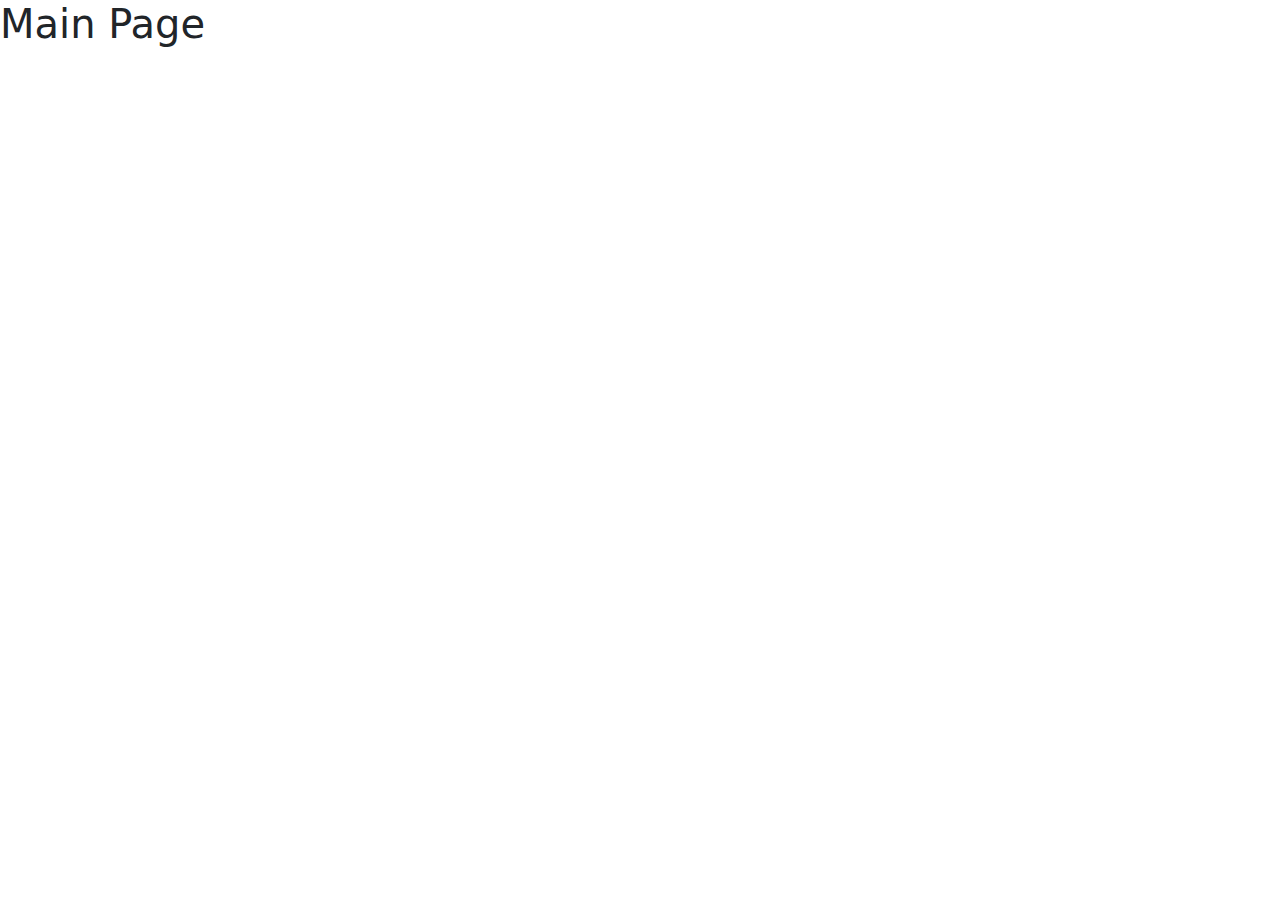
<file: index.html>
<!DOCTYPE html>
<html lang="en">

<head>
    <meta charset="UTF-8">
    <meta name="viewport" content="width=device-width, initial-scale=1.0">
    <link rel="stylesheet" href="https://cdn.jsdelivr.net/npm/bootstrap@5.3.2/dist/css/bootstrap.min.css">
    <script src="https://cdn.jsdelivr.net/npm/bootstrap@5.3.2/dist/js/bootstrap.bundle.min.js"></script>
    <title>Document</title>
</head>

<body>
    <h1>Main Page</h1>
</body>

</html>
</file>
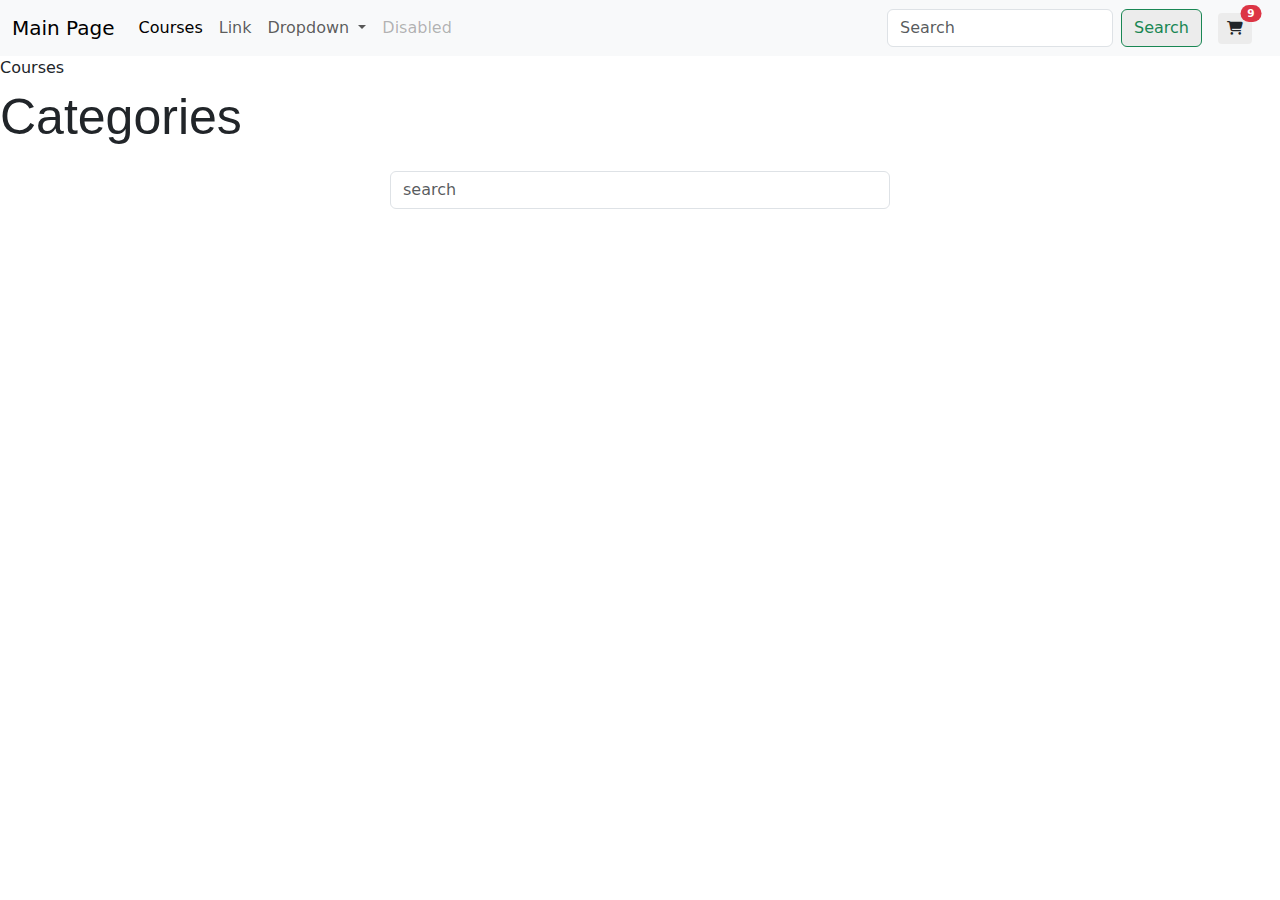
<file: courses/index.html>
<!DOCTYPE html>
<html lang="en">

<head>
    <meta charset="UTF-8">
    <meta name="viewport" content="width=device-width, initial-scale=1.0">
    <link rel="stylesheet" href="https://cdn.jsdelivr.net/npm/bootstrap@5.3.2/dist/css/bootstrap.min.css">
    <script src="https://cdn.jsdelivr.net/npm/bootstrap@5.3.2/dist/js/bootstrap.bundle.min.js"></script>
    <link rel="stylesheet" href="courses.css">
    <link rel="stylesheet" href="https://cdnjs.cloudflare.com/ajax/libs/font-awesome/6.5.1/css/all.min.css">
    <title>Courses</title>
</head>

<body>
    <nav class="navbar navbar-expand-lg bg-body-tertiary">
        <div class="container-fluid">
            <a class="navbar-brand" href="/">Main Page</a>
            <button class="navbar-toggler" type="button" data-bs-toggle="collapse"
                data-bs-target="#navbarSupportedContent" aria-controls="navbarSupportedContent" aria-expanded="false"
                aria-label="Toggle navigation">
                <span class="navbar-toggler-icon"></span>
            </button>
            <div class="collapse navbar-collapse" id="navbarSupportedContent">
                <ul class="navbar-nav me-auto mb-2 mb-lg-0">
                    <li class="nav-item">
                        <a class="nav-link active" aria-current="page" href="../courses">Courses</a>
                    </li>
                    <li class="nav-item">
                        <a class="nav-link" href="#">Link</a>
                    </li>
                    <li class="nav-item dropdown">
                        <a class="nav-link dropdown-toggle" href="/" role="button" data-bs-toggle="dropdown"
                            aria-expanded="false">
                            Dropdown
                        </a>
                        <ul class="dropdown-menu">
                            <li><a class="dropdown- item" href="#">Action</a></li>
                            <li><a class="dropdown-item" href="#">Another action</a></li>
                            <li>
                                <hr class="dropdown-divider">
                            </li>
                            <li><a class="dropdown-item" href="#">Something else here</a></li>
                        </ul>
                    </li>
                    <li class="nav-item">
                        <a class="nav-link disabled" aria-disabled="true">Disabled</a>
                    </li>
                </ul>
                <form class="d-flex" role="search" id="navbar_search_form">
                    <input class="form-control me-2" id="navbar_search" type="search" placeholder="Search"
                        aria-label="Search">
                    <button class="btn btn-outline-success" type="submit">Search</button>
                </form>
                <div class="ms-3 d-none" id="login_block">
                    <i id="navbar_username"></i>
                    <button class="btn btn-sm btn-dark ms-2" id="log_out_btn">Log Out</button>
                </div>
                <div class="ms-3 d-none" id="not_login_block">
                    <a href="/login" class="btn btn-sm btn-dark">Log In</a>
                    <a href="/register" class="btn btn-sm btn-dark">Sign Up</a>
                </div>
                <div class="mx-3">
                    <a type="button" class="btn btn-sm position-relative" href="/cart">
                        <i class="fa-solid fa-cart-shopping"></i>
                        <span class="position-absolute top-0 start-100 translate-middle badge rounded-pill bg-danger">
                            9
                        </span>
                    </a>
                </div>

            </div>
        </div>
    </nav>
    Courses
    <p class="category_title">Categories</p>
    <div class="container">
        <input type="text" class="form-control mt-3" id="search_input" placeholder="search">
        <!-- <div class="col-12 col-sm-6 col-md-3 col-lg-3 p-3">
                <div class="category_container">
                    <a href="final_product_small_page.html" class="course_name">
                        <div class="category"><img src="music-solid.svg" alt="music_theory"></div>
                    </a>
                    <span>Music Theory</span>
                </div>
            </div> -->
    </div>
    <div class="row" id="course_list">

    </div>

    <script src="./courses.js" type="module"></script>
</body>

</html>
</file>
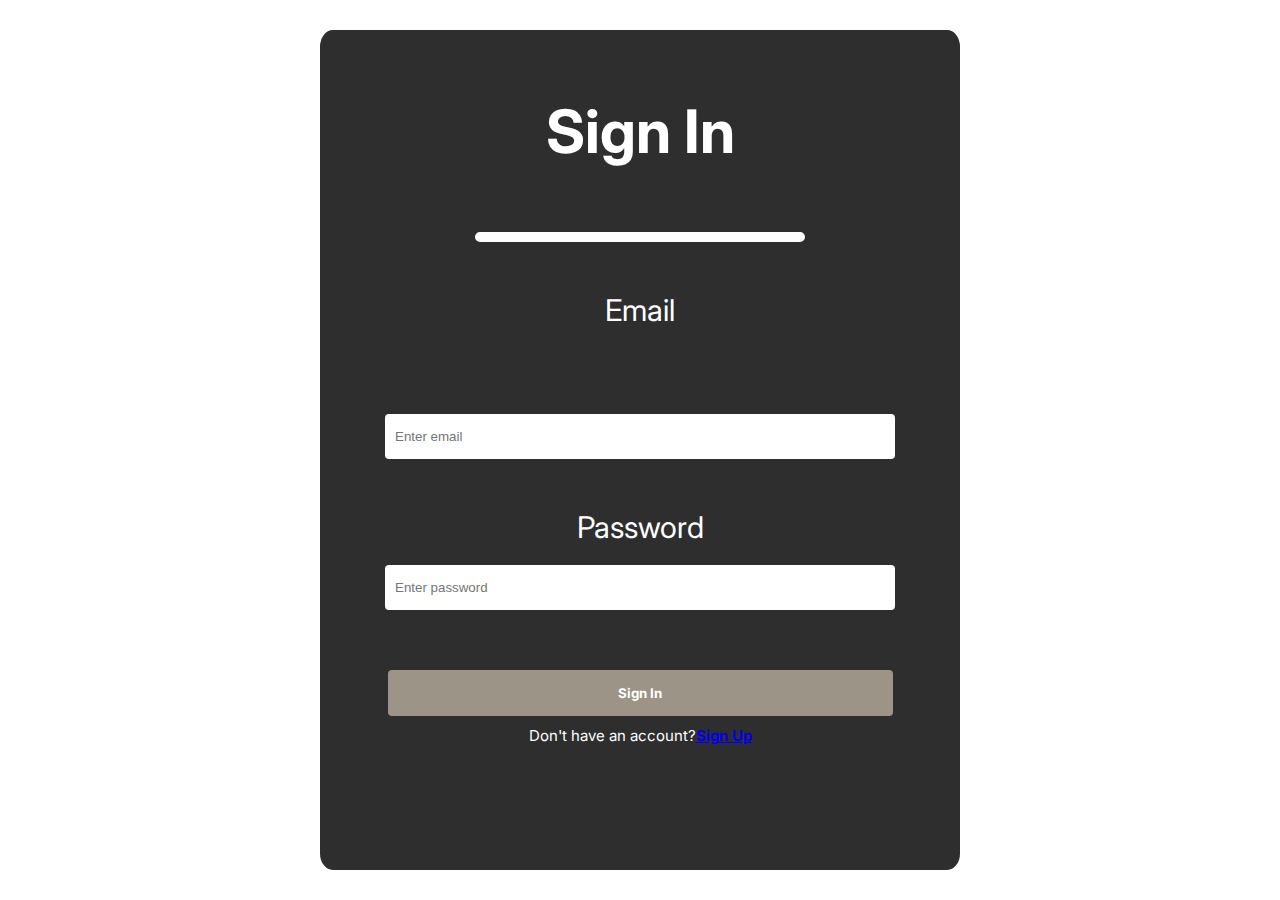
<file: login/index.html>
<!DOCTYPE html>
<html lang="en">

<head>
    <meta charset="UTF-8">
    <meta name="viewport" content="width=device-width, initial-scale=1.0">
    <title>Sign In</title>
    <link rel="stylesheet" href="log_in.css">
    <style>
        @import url('https://fonts.googleapis.com/css2?family=Inter:wght@100&family=Oswald&display=swap');
    </style>
    <link rel="icon" type="image/x-icon" href="favicon.ico">
    </style>
</head>

<body>
    <div class="sign_in_form">
        <h1>Sign In</h1>
        <hr>
        <form>
            <label>Email</label>
            <p id="email_error"></p>
            <br>
            <input class="input" type="text" placeholder="Enter email" id="email">
            <br>
            <label>Password</label>

            <br>
            <input class="input" type="password" placeholder="Enter password" id="password">
            <br>
            <button id="sign_in_btn">Sign In</button>
        </form>
        <div class="sign_up">
            <span>Don't have an account?</span><a href="final_product_sign_up.html" style="font-weight: bolder;">Sign
                Up</a>
        </div>
    </div>
    <script scr="log_in.css"></script>
</body>

</html>
</file>
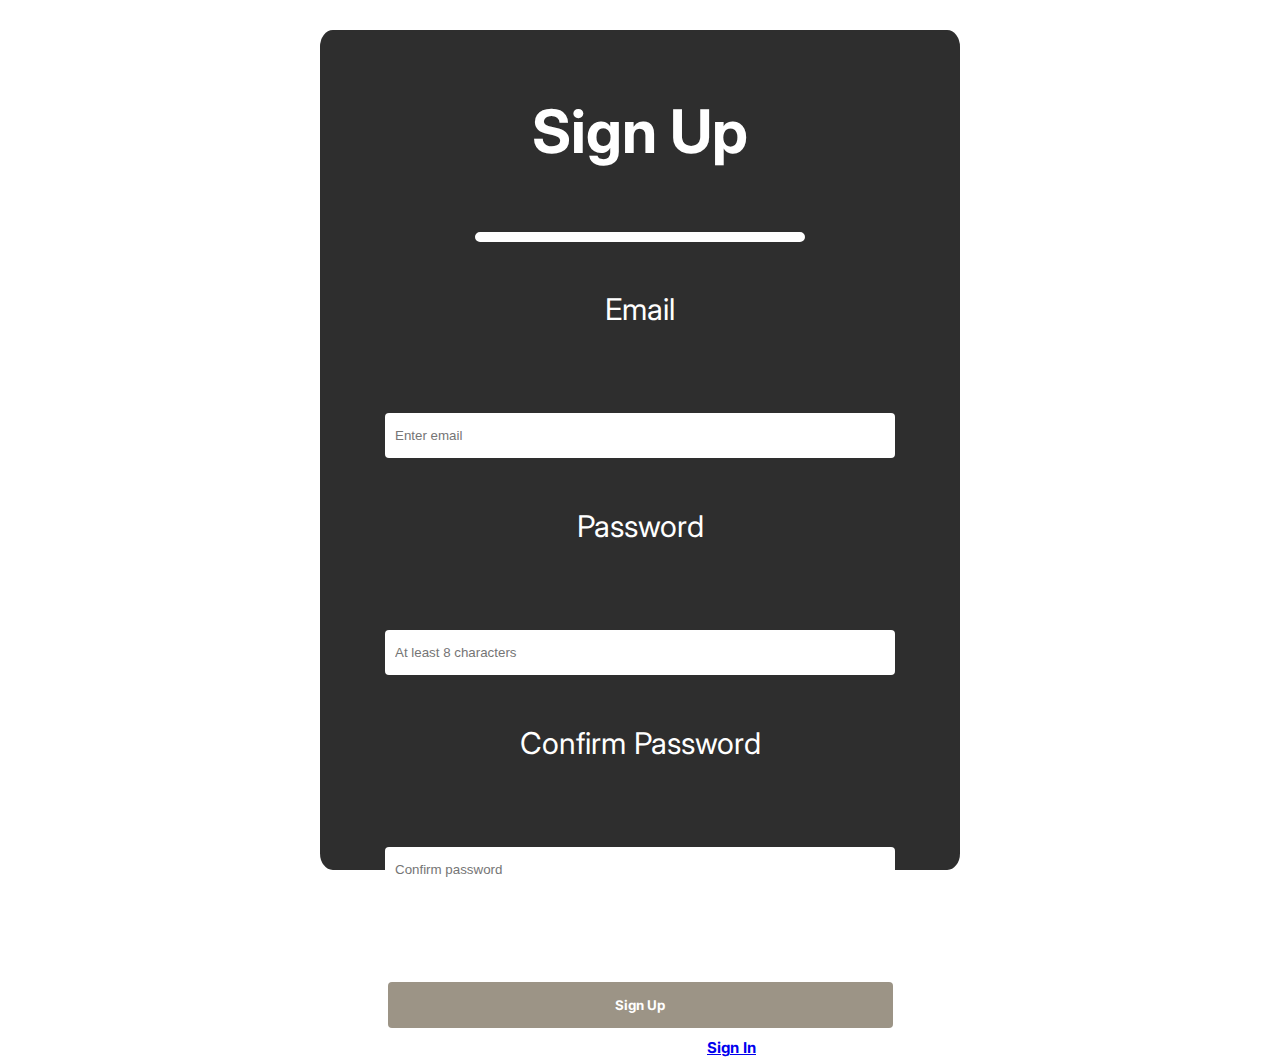
<file: register/index.html>
<!DOCTYPE html>
<html lang="en">

<head>
    <meta charset="UTF-8">
    <meta name="viewport" content="width=device-width, initial-scale=1.0">
    <title>Sign Up</title>
    <link rel="stylesheet" href="register.css">
    <style>
        @import url('https://fonts.googleapis.com/css2?family=Inter:wght@100&family=Oswald&display=swap');
    </style>
    <link rel="icon" type="image/x-icon" href="favicon.ico">
</head>

<body>
    <div class="sign_up_form">
        <h1>Sign Up</h1>
        <hr>
        <form id="register_form">
            <br>
            <label>Email</label>
            <p id="email_error"></p>
            <br>
            <input type="text" name="" id="email" placeholder="Enter email">
            <br>
            <label>Password</label>
            <p id="password_error"></p>
            <br>
            <input type="password" name="" id="password" placeholder="At least 8 characters">
            <br>
            <label>Confirm Password</label>
            <p id="confirm_password_error"></p>
            <br>
            <input type="password" name="" id="password2" placeholder="Confirm password">
            <br>
            <p id="register_error"></p>
            <button id="sign_up_btn">Sign Up</button>
        </form>
        <div class="sign_in">
            <span>Already have an account?</span><a href="final_product_sign_in.html" style="font-weight: bolder;">Sign
                In</a>
        </div>
    </div>
    <script src="register.js"></script>
</body>

</html>
</file>
<file: courses/courses.css>
.categories {
    display: flex;
    flex-wrap: wrap;
    padding-bottom: 100px;
}

.category {
    display: flex;
    width: 350px;
    height: 350px;
    background-color: rgb(236, 236, 236);
    justify-content: center;
    align-items: center;
}

.category_container {
    font-size: 25px;
    font-style: italic;
    font-family: 'Inter Tight', sans-serif;
    margin: 30px;

}

.category_container img {
    width: 100px;
}

.category_title {
    font-size: 50px;
    font-family: 'Inter Tight', sans-serif;
}

.btn {
    background-color: rgb(236, 236, 236);
}

.category img:hover {
    -ms-transform: scale(1.1);
    -webkit-transform: scale(1.1);
    transform: scale(1.1);
    transition: transform .2s;
}

#search_input {
    max-width: 500px;
    margin: 0 auto;
}
</file>
<file: login/log_in.css>
.sign_in_form {
    color: white;
    margin: auto;
    position: absolute;
    top: 50%;
    left: 50%;
    transform: translate(-50%, -50%);
    background-color: rgb(46, 46, 46);
    text-align: center;
    font-size: 30px;
    border-radius: 2%;
    width: 640px;
    height: 840px;
}

h1 {
    padding-top: 25px;
    padding-bottom: 25px;
}

hr {
    border: 5px solid white;
    border-radius: 5px;
    width: 50%;
    margin-bottom: 50px;
}

input {
    width: 500px;
    padding: 15px 0;
    padding-left: 10px;
    margin-bottom: 50px;
    margin-top: 20px;
    border: none;
    border-radius: 4px;
}

.sign_up {
    font-size: 15px;
}

.sign_in_form button {
    border: none;
    width: 505px;
    padding: 15px;
    margin: 10px;
    background-color: #9c9486;
    color: white;
    font-family: 'Inter', sans-serif;
    border-radius: 4px;
    font-weight: bolder;
}

body {
    background-image: url("https://www.uscreen.tv/wp-content/uploads/2022/07/live-streaming-for-musicians-hero-1050x600.jpg");
    background-repeat: no-repeat;
    background-size: cover;
    margin: 0;
    padding: 0;
    font-family: 'Inter', sans-serif;
}
</file>
<file: register/register.css>
body {
    background-image: url("https://www.uscreen.tv/wp-content/uploads/2022/07/live-streaming-for-musicians-hero-1050x600.jpg");
    background-repeat: no-repeat;
    background-size: cover;
    margin: 0;
    padding: 0;
    font-family: 'Inter', sans-serif;
}

h1 {
    padding-top: 25px;
    padding-bottom: 25px;
}

.sign_up_form {
    color: white;
    margin: auto;
    position: absolute;
    top: 50%;
    left: 50%;
    transform: translate(-50%, -50%);
    background-color: rgb(46, 46, 46);
    text-align: center;
    font-size: 30px;
    border-radius: 2%;
    width: 640px;
    height: 840px;
}

hr {
    border: 5px solid white;
    border-radius: 5px;
    width: 50%;
    margin-bottom: 13px;
}

input {
    width: 500px;
    padding: 15px 0;
    padding-left: 10px;
    margin-bottom: 50px;
    margin-top: 20px;
    border: none;
    border-radius: 4px;
}

.sign_up_form button {
    border: none;
    width: 505px;
    padding: 15px;
    margin: 10px;
    background-color: #9c9486;
    color: white;
    font-family: 'Inter', sans-serif;
    border-radius: 4px;
    font-weight: bolder;
}

.sign_in {
    font-size: 15px;
}
</file>
